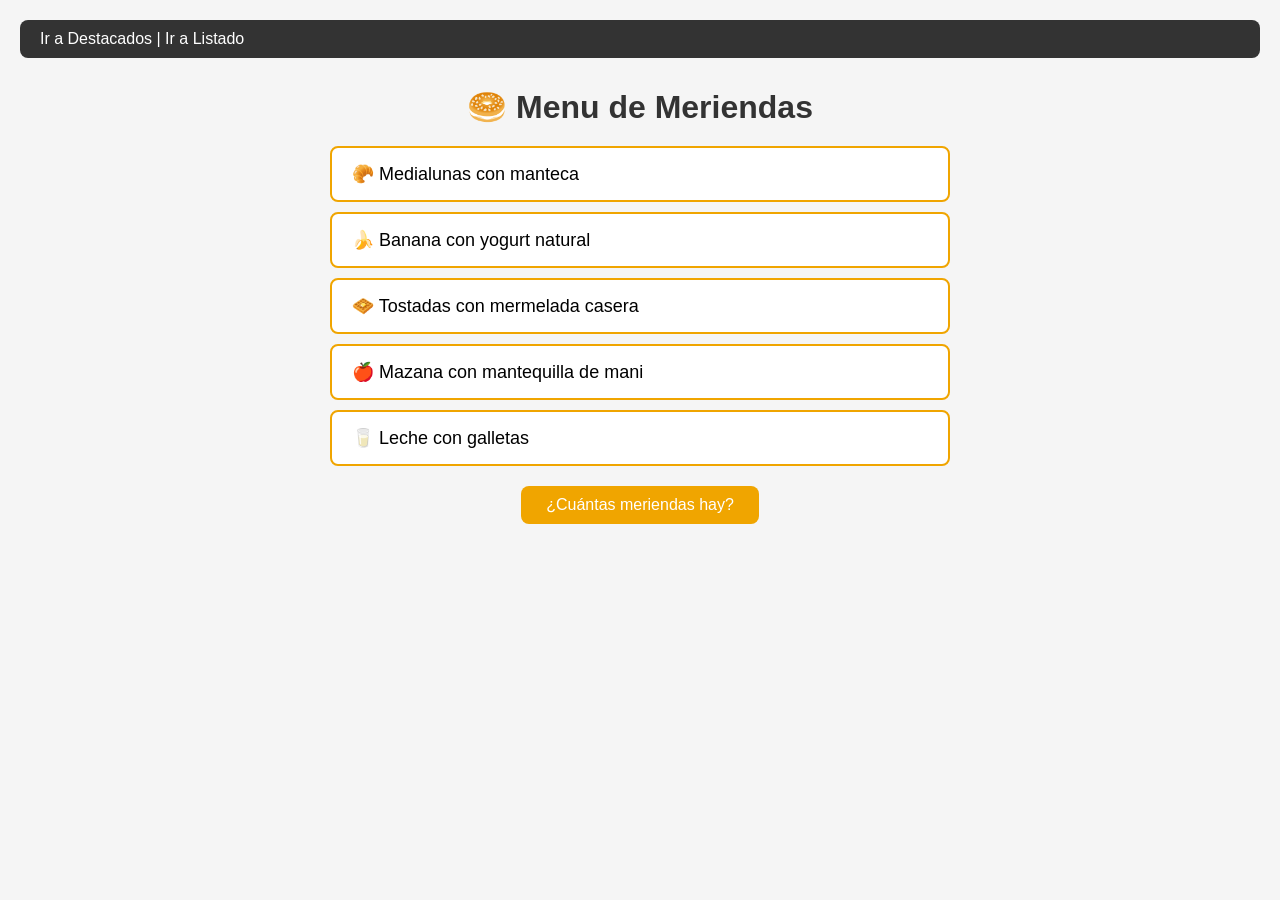
<file: index.html>
<!DOCTYPE html>
<html lang="en">
<head>
    <link rel="stylesheet" href="css/styles.css">
    <meta charset="UTF-8">
    <meta name="viewport" content="width=device-width, initial-scale=1.0">
    <title>Menu de Meriendas</title>
</head>
<body>
    <nav>
        <a href="destacados.html">Ir a Destacados |</a>
        <a href="listado.html">Ir a Listado</a>
    </nav>

    <h1>🥯 Menu de Meriendas</h1>

    <!--Aca insertaremos las tarjetas de meriendaa con JS-->
    <div id="lista-merienda">

        <!-- Prototipo de TARJETA - Hecha para poder realizar el CSS
        <div class="merienda">
            🥐 Medialunas de manteca.
        </div>  -->
        
        </div>
    <button id="boton-contar">¿Cuántas meriendas hay?</button>

    <p id="resultado"></p>
    


<script src="js/index.js"></script>
</body>
</html>
</file>
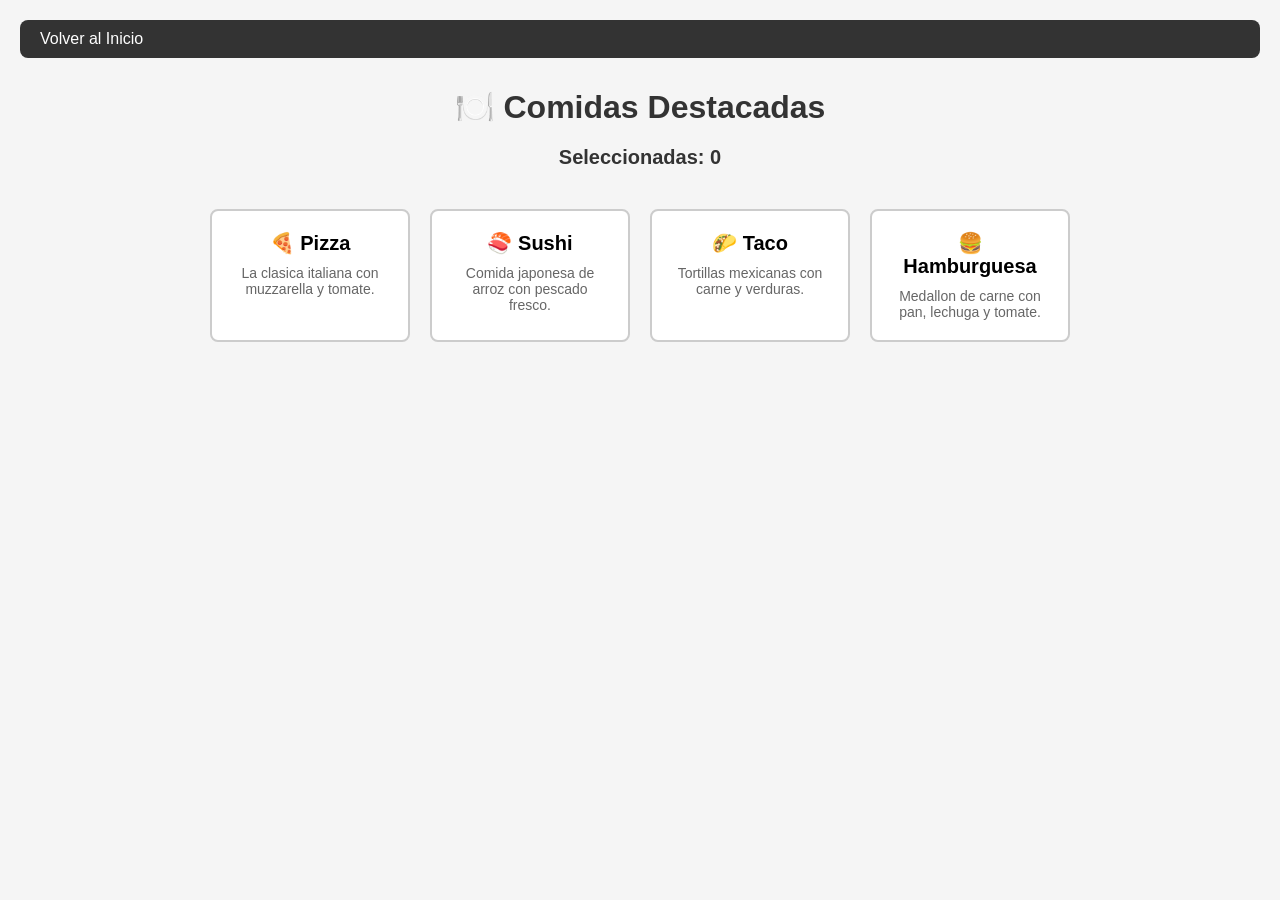
<file: destacados.html>
<!DOCTYPE html>
<html lang="en">
<head>
    <meta charset="UTF-8">
    <meta name="viewport" content="width=device-width, initial-scale=1.0">
    <title>Destacados</title>
    <link rel="stylesheet" href="css/styles.css">
</head>
<body>
    <nav>
        <a href="index.html">Volver al Inicio</a>
    </nav>

    <h1>🍽️ Comidas Destacadas</h1>

    <p id="contador">Seleccionadas: 0</p>

    <div id="contenedor-tarjetas">
        <!-- Prototipo de Tarjeta - Creada para configurar el CSS 
         <div class="tarjeta">
            <h2>🍕 Pizza</h2>
            <p>La clasica pizza italiana con muzzarella y tomate.</p>
         </div>-->
    </div>
    <script src="js/destacados.js"></script>
</body>
</html>
</file>
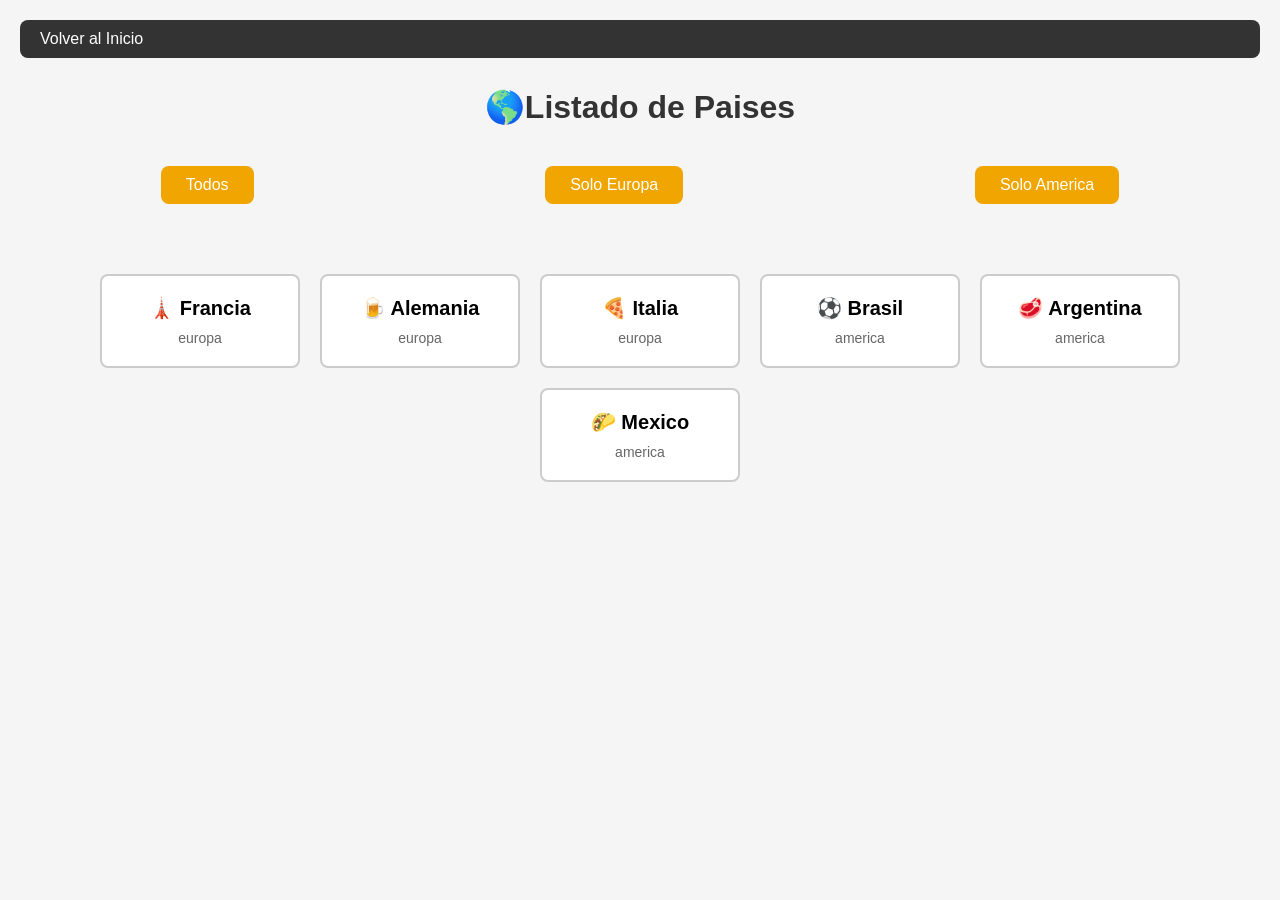
<file: listado.html>
<!DOCTYPE html>
<html lang="en">
<head>
    <meta charset="UTF-8">
    <meta name="viewport" content="width=device-width, initial-scale=1.0">
    <title>Listado</title>
    <link rel="stylesheet" href="css/styles.css">
</head>
<body>
    <nav>
        <a href="index.html">Volver al Inicio</a>
    </nav>
    
    <h1>🌎Listado de Paises</h1>

    <div id="contenedor-botones">
        <button id="boton-todos">Todos</button>
        <button id="boton-europa">Solo Europa</button>
        <button id="boton-america">Solo America</button>
    </div>

    <div id="contenedor-paises">
        <!--Tarjeta de Prueba-->
        <div class="pais">
            <h2>🗼Francia</h2>
            <p>Europa</p>
        </div>
    </div>
    <script src="js/listado.js"></script>
</body>
</html>
</file>
<file: css/styles.css>
/* Formateo General - Modelo de Caja */ 

*{
    box-sizing: border-box;
    margin: 0;
    padding: 0;
}

body{
    font-family: Arial, Helvetica, sans-serif;
    background-color: #f5f5f5;
    padding: 20px;
}

nav{
    background-color:#333;
    padding: 10px 20px;
    margin-bottom: 30px;
    border-radius: 8px;
}

nav a {
    color: white;
    text-decoration: none;
    margin-right: 20 px;
    font-size: 16px;
}

/* animacion de subrayado al pasar el puntero */
nav a:hover{
    text-decoration: underline;
}

h1{
    text-align: center;
    margin-bottom: 20px;
    color: #333;
}

.merienda{
    background-color: white;
    border: 2px solid #f0a500;
    border-radius: 8px;
    padding: 15px 20px;
    margin: 10px auto;
    width: 50%;
    font-size: 18px;
}

button{
    display: block;
    margin: 20px auto;
    padding: 10px 25px;
    background-color: #f0a500;
    color: white;
    border: none;
    border-radius: 8px;
    font-size: 16px;
    cursor: pointer;
}

button:hover{
    background-color: #c98a00;
}

#resultado {
    text-align: center;
    font-size: 18px;
    margin-top: 10px;
    color: #333;
    font-weight: bold;
}

/* ========================
    DESTACADOS
===========================*/

#contador {
    text-align: center;
    font-size: 20px;
    font-weight: bold;
    margin-bottom: 20px;
    color: #333;
}

/* Usaremos el metodo de Flexbox para que se acomoden las tarjetas */
#contenedor-tarjetas {
    display: flex; 
    flex-wrap: wrap;
    gap: 20px;
    justify-content: center;
    padding: 20px;
}

.tarjeta{
    background-color: white;
    border: 2px solid #ccc;
    border-radius: 8px;
    padding: 20px;
    width: 200px;
    text-align: center;
    cursor: pointer;
}

.tarjeta h2{
    font-size: 20px;
    margin-bottom: 10px;
}

.tarjeta p {
    font-size: 14px;
    color: #666;
}

.tarjeta.seleccionada {
    border-color: #f0a500;
    background-color: #fff3cd;
}

/* ============================
    LISTADO
=============================== */

#contenedor-botones{
    display: flex;
    justify-content: center;
    gap: 10px;
    margin-bottom: 30px;
}

.pais{
    background-color: white;
    border: 2px solid #ccc;
    border-radius: 8px;
    padding: 20px;
    width: 200px;
    text-align: center;
}

.pais h2 {
    font-size: 20px;
    margin-bottom: 10px;
}

.pais p {
    font-size: 14px;
    color: #666;
}

#contenedor-paises{
    display: flex;
    flex-wrap: wrap;
    gap: 20px;
    justify-content: center;
    padding: 20px;
}
</file>
